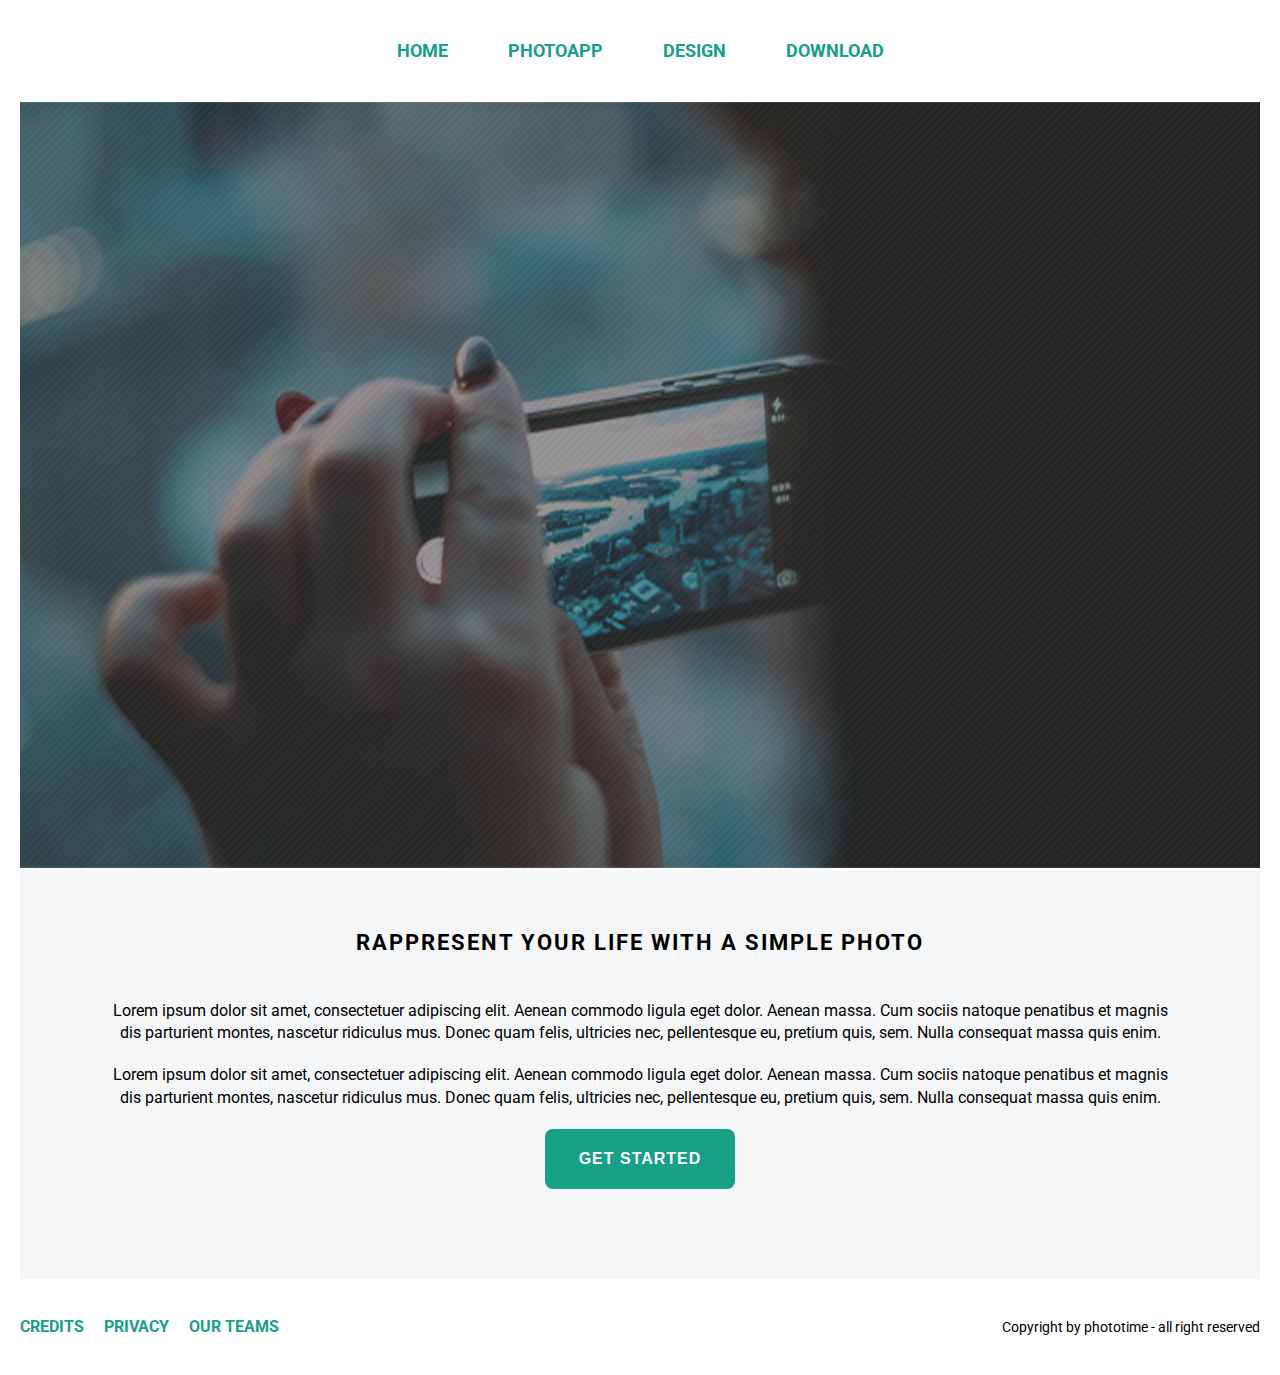
<file: LAB1/lab1/index.html>
<!DOCTYPE html>
<html lang="en">
	<head>
		<meta charset="UTF-8" />
		<meta name="viewport" content="width=device-width, initial-scale=1.0" />
		<link rel="stylesheet" href="./reset.css" />
		<link rel="stylesheet" href="./style.css" />
		<title>lab1</title>
	</head>
	<body>
		<div class="container">
			<header>
				<nav>
					<ul class="main-menu">
						<li class="menu-item"><a href="" class="menu-link">Home</a></li>
						<li class="menu-item"><a href="" class="menu-link">photoapp</a></li>
						<li class="menu-item"><a href="" class="menu-link">design</a></li>
						<li class="menu-item"><a href="" class="menu-link">download</a></li>
					</ul>
				</nav>
			</header>
			<main>
				<section class="hero-banner">
					<img src="./img/top-img.png" alt="Зображення головної сторінки" />
				</section>
				<section class="call-to-action">
					<h1 class="heading">Rappresent your life with a simple photo</h1>
					<p class="description">
						Lorem ipsum dolor sit amet, consectetuer adipiscing elit. Aenean
						commodo ligula eget dolor. Aenean massa. Cum sociis natoque
						penatibus et magnis dis parturient montes, nascetur ridiculus mus.
						Donec quam felis, ultricies nec, pellentesque eu, pretium quis, sem.
						Nulla consequat massa quis enim.
					</p>
					<p class="description">
						Lorem ipsum dolor sit amet, consectetuer adipiscing elit. Aenean
						commodo ligula eget dolor. Aenean massa. Cum sociis natoque
						penatibus et magnis dis parturient montes, nascetur ridiculus mus.
						Donec quam felis, ultricies nec, pellentesque eu, pretium quis, sem.
						Nulla consequat massa quis enim.
					</p>
					<button class="btn">Get Started</button>
				</section>
			</main>
			<footer>
				<div class="footer-container">
					<div class="footer-menu">
						<a href="#">Credits</a>
						<a href="#">Privacy</a>
						<a href="#">Our Teams</a>
					</div>
					<div class="copyright">
						Copyright by phototime - all right reserved
					</div>
				</div>
			</footer>
		</div>
	</body>
</html>
</file>
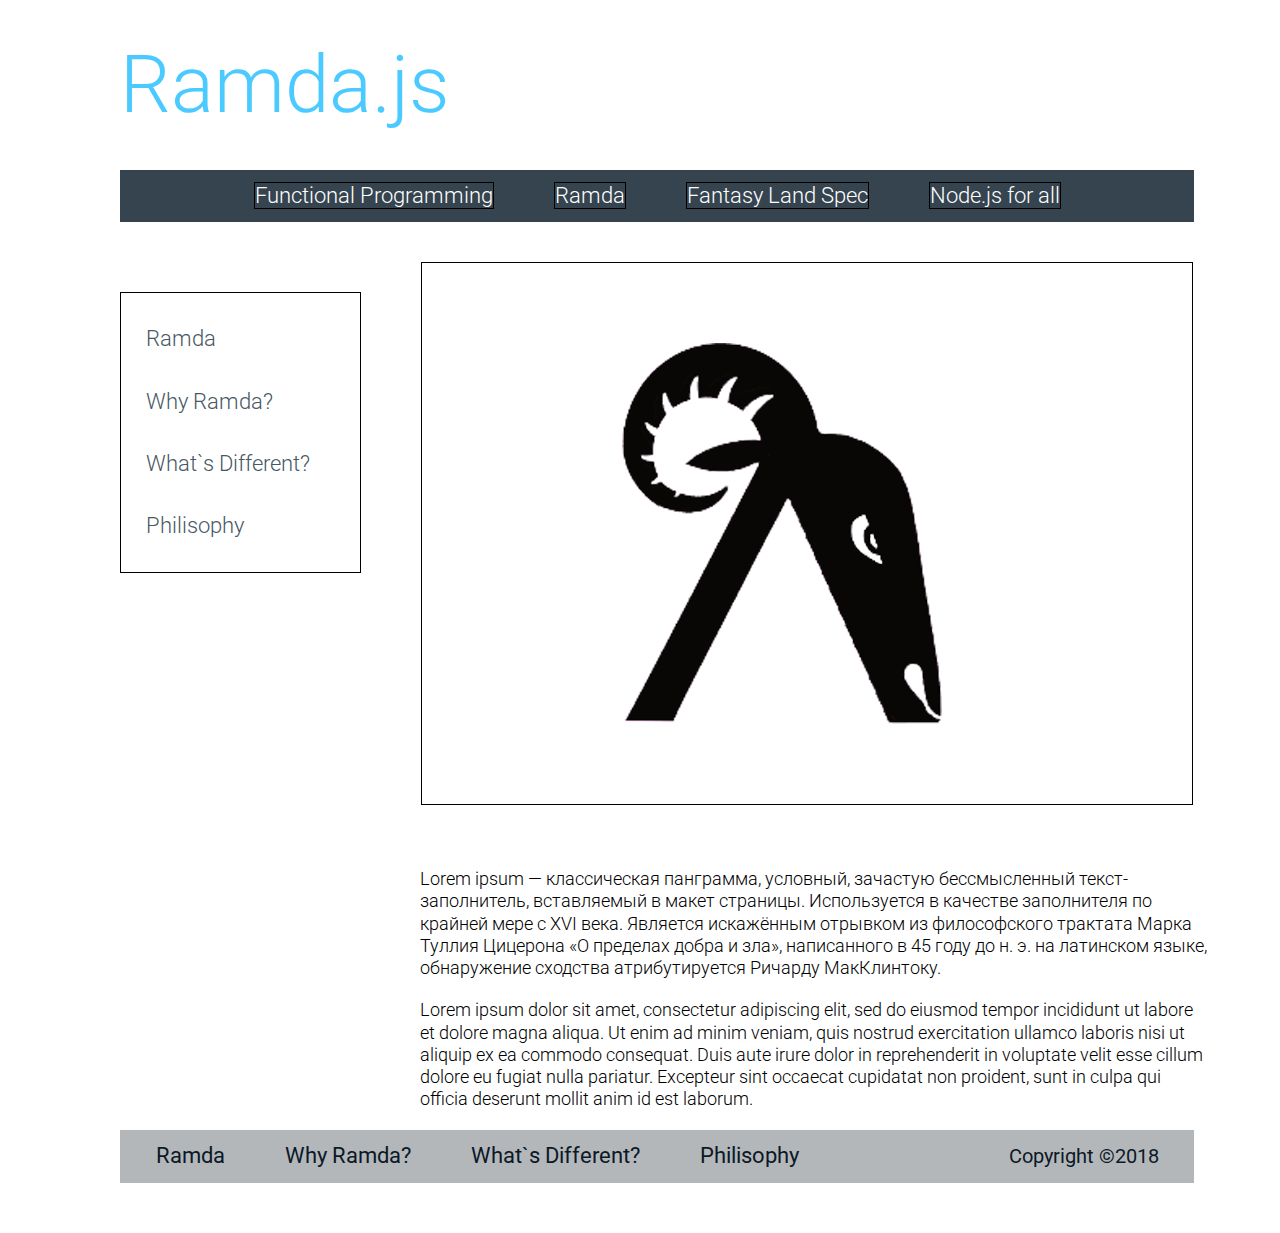
<file: LAB2/lab2/index.html>
<!DOCTYPE html>
<html lang="en">
	<head>
		<meta charset="UTF-8" />
		<meta name="viewport" content="width=device-width, initial-scale=1.0" />
		<link rel="stylesheet" href="./reset.css" />
		<link rel="stylesheet" href="./style.css" />
		<title>lab2</title>
	</head>
	<body>
		<div class="container">
			<head>
				<div class="logo">
					<nav>
						<ul class="logo-menu">
							<li class="logo-item"><a href="">Ramda.js</a></li>
						</ul>
					</nav>
				</div>

				<div class="menu-back">
					<nav>
						<ul class="main-menu">
							<li class="menu-item">
								<a href="" class="menu-link">Functional Programming</a>
							</li>
							<li class="menu-item"><a href="" class="menu-link">Ramda</a></li>
							<li class="menu-item">
								<a href="" class="menu-link">Fantasy Land Spec</a>
							</li>
							<li class="menu-item">
								<a href="" class="menu-link">Node.js for all</a>
							</li>
						</ul>
					</nav>
				</div>
			</head>

			<main>
				<div class="menu2-back">
					<nav>
						<ul class="main2-menu">
							<li class="menu2-item">
								<a href="" class="menu2-link">Ramda</a>
							</li>
							<li class="menu2-item">
								<a href="" class="menu2-link"> Why Ramda?</a>
							</li>
							<li class="menu2-item">
								<a href="" class="menu2-link">What`s Different?</a>
							</li>
							<li class="menu2-item">
								<a href="" class="menu2-link">Philisophy</a>
							</li>
						</ul>
					</nav>
				</div>
				<section class="hero-banner">
					<img src="./img/top-img.png" alt="" />
				</section>
			</main>
			<section class="call-to-action">
				<p class="description">
					Lorem ipsum — классическая панграмма, условный, зачастую бессмысленный
					текст-заполнитель, вставляемый в макет страницы. Используется в
					качестве заполнителя по крайней мере c XVI века. Является искажённым
					отрывком из философского трактата Марка Туллия Цицерона «О пределах
					добра и зла», написанного в 45 году до н. э. на латинском языке,
					обнаружение сходства атрибутируется Ричарду МакКлинтоку.
				</p>
				<p class="description">
					Lorem ipsum dolor sit amet, consectetur adipiscing elit, sed do
					eiusmod tempor incididunt ut labore et dolore magna aliqua. Ut enim ad
					minim veniam, quis nostrud exercitation ullamco laboris nisi ut
					aliquip ex ea commodo consequat. Duis aute irure dolor in
					reprehenderit in voluptate velit esse cillum dolore eu fugiat nulla
					pariatur. Excepteur sint occaecat cupidatat non proident, sunt in
					culpa qui officia deserunt mollit anim id est laborum.
				</p>
			</section>
			<footer>
				<div class="menu3-back">
					<nav>
						<ul class="main3-menu">
							<li class="menu3-item">
								<a href="" class="menu3-link">Ramda</a>
							</li>
							<li class="menu3-item">
								<a href="" class="menu3-link"> Why Ramda?</a>
							</li>
							<li class="menu3-item">
								<a href="" class="menu3-link">What`s Different?</a>
							</li>
							<li class="menu3-item">
								<a href="" class="menu3-link">Philisophy</a>
							</li>
							<li class="menu33-item">Copyright ©2018</li>
						</ul>
					</nav>
				</div>
			</footer>
		</div>
	</body>
</html>
</file>
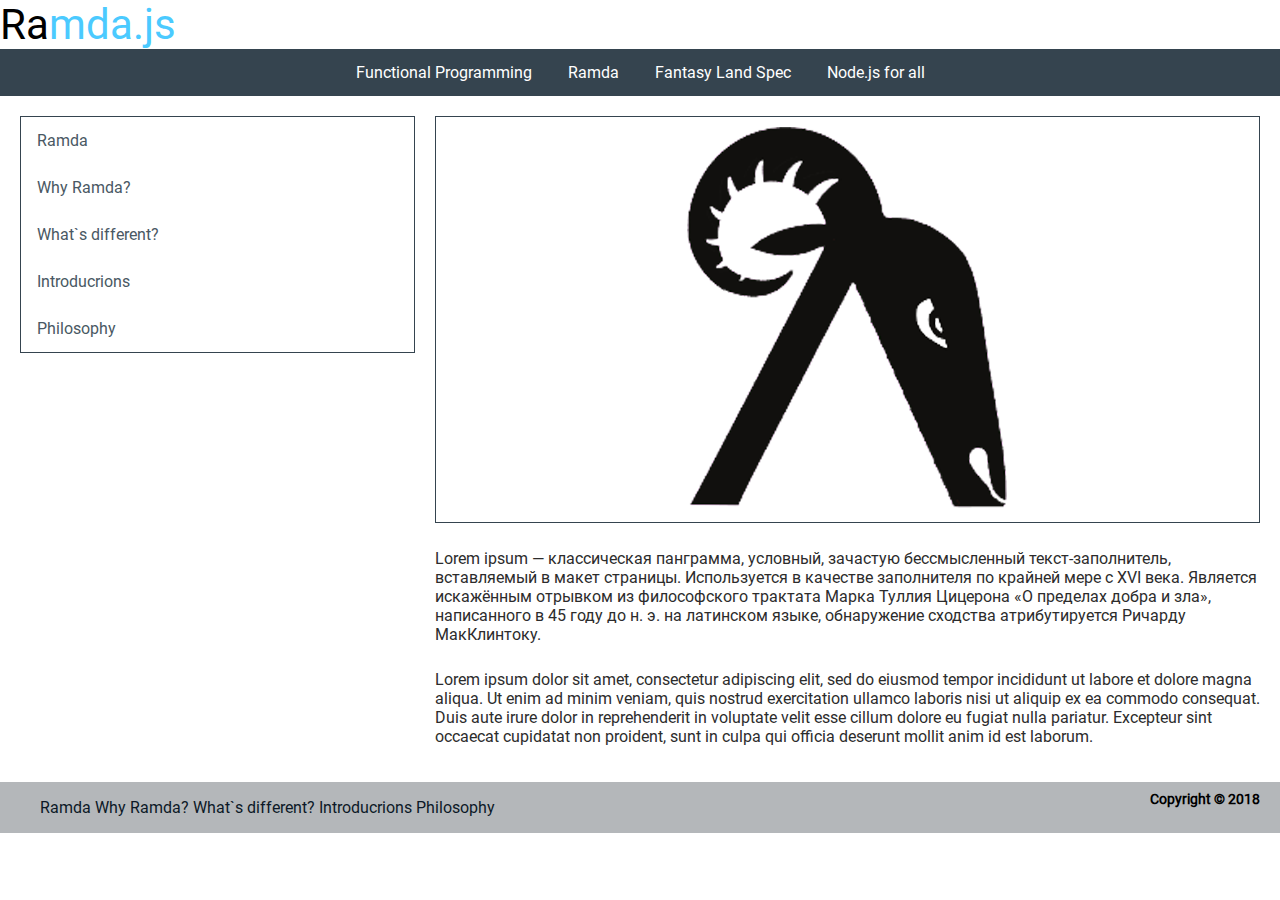
<file: LAB2/laba2/index.html>
<!DOCTYPE html>
<html lang="en">
<head>
    <meta charset="UTF-8">
    <meta name="viewport" content="width=device-width, initial-scale=1.0">
    <link rel="stylesheet" href="./style.css">
    <title>Document</title>
</head>
<body>
        <header>
         <div class=logo>
          <span style="color:#000000">Ra</span>
          <span style="color:#4bcaff">mda.js</span>
           </div>
            <nav>
                <ul class="main-menu">
                    <li class="menu-item"><a href="" class="menu-link">Functional Programming</a></li>
                    <li class="menu-item"><a href="" class="menu-link">Ramda</a></li>
                    <li class="menu-item"><a href="" class="menu-link">Fantasy Land Spec</a></li>
                    <li class="menu-item"><a href="" class="menu-link">Node.js for all</a></li>
                </ul>
            </nav>
        </header>
                  <div class=content>   
                    <nav class=side>
                        <ul class="side-menu">
                            <li class="side-item"><a href="" class="side-link">Ramda</a></li>
                            <li class="side-item"><a href="" class="side-link">Why Ramda?</a></li>
                            <li class="side-item"><a href="" class="side-link">What`s different?</a></li>
                            <li class="side-item"><a href="" class="side-link">Introducrions</a></li>
                             <li class="side-item"><a href="" class="side-link">Philosophy</a></li>
                        </ul>
                    </nav> 
                    <div class=content-center>
                        <div class=image>
                           <img src="top-img.png" alt="">
                        </div>
                        <p>
                        Lorem ipsum — классическая панграмма, условный, зачастую бессмысленный текст-заполнитель, вставляемый в макет страницы. Используется в качестве заполнителя по крайней мере с XVI века. Является искажённым отрывком из философского трактата Марка Туллия Цицерона «О пределах добра и зла», написанного в 45 году до н. э. на латинском языке, обнаружение сходства атрибутируется Ричарду МакКлинтоку.
                        </p>
                        <p>
                            Lorem ipsum dolor sit amet, consectetur adipiscing elit, sed do eiusmod tempor incididunt ut labore et dolore magna aliqua. Ut enim ad minim veniam, quis nostrud exercitation ullamco laboris nisi ut aliquip ex ea commodo consequat. Duis aute irure dolor in reprehenderit in voluptate velit esse cillum dolore eu fugiat nulla pariatur. Excepteur sint occaecat cupidatat non proident, sunt in culpa qui officia deserunt mollit anim id est laborum.
                        </p>
                    </div>
                </div>
                <footer>
                    <div class=foot>
                    <nav class=bottom-menu>
                        <ul class="bot-menu">
                            <li class="bot-item"><a href="" class="bot-link">Ramda</a></li>
                            <li class="bot-item"><a href="" class="bot-link">Why Ramda?</a></li>
                            <li class="bot-item"><a href="" class="bot-link">What`s different?</a></li>
                            <li class="bot-item"><a href="" class="bot-link">Introducrions</a></li>
                             <li class="bot-item"><a href="" class="bot-link">Philosophy</a></li>
                        </ul>
                    </nav>
                    <h1 class=copyright>Copyright © 2018</h1> 
                    </div>
                </footer>

                
</body>
</html>
</file>
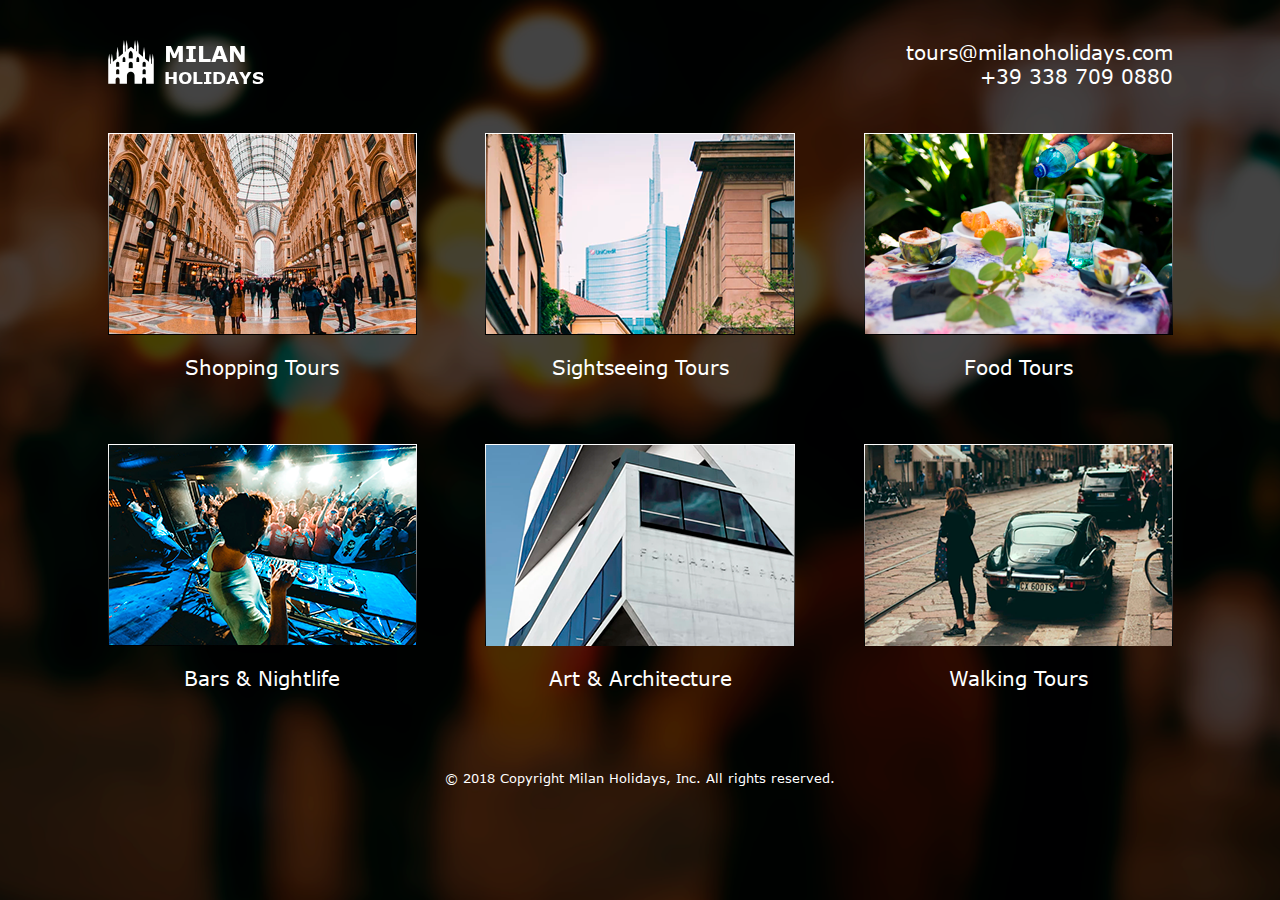
<file: LAB3/laba3/index.html>
<!DOCTYPE html>
<html lang="en">
<head>
    <meta charset="UTF-8">
    <meta name="viewport" content="width=device-width, initial-scale=1.0">
    <title>Milan Holidays</title>
    <link rel="stylesheet" type="text/css" href="style.css">
</head>
<body>
    <header>
        <div class="container">
            <div class="left float-left-item">
                <div class="title-logo">
                    <a href="#" class="logo-link"><img src="logo.png" alt=""/></a>
                    <div class="title-text">
                    <div class="title-top">
                        <a href="#">MILAN</a>
                    </div>
                    <div class="title-bottom">
                        <a href="#">HOLIDAYS</a>
                    </div>
                    </div>
                </div>
            </div>
            <div class="right float-right-item">
                <div class="top-right">
                    <a>tours@milanoholidays.com</a>
                </div>
                <div class="bottom-right">
                    <a>+39 338 709 0880</a>
                </div>
            </div>
        </div>
    </header>
    <section>
        <div class="img-container">
        <div class="first-block">
            <div class="image-item float-left-item">
                <div class="main-image">
                    <img src="Layer 21.png">
                    <div class="on-image-content">
                        <div class="details-top">
                            <p>from</p>
                        </div>
                        <div class="details-bottom">
                            <p>€45</p>
                        </div>
                        <div class="view-details">
                        </div>
                    </div>
                </div>
                <div class="image-title">
                    <a href="#">Shopping Tours</a>
                </div>
            </div>
            <div class="image-item">
                <div class="main-image">
                    <img src="Layer 22.png">
                    <div class="on-image-content">
                        <div class="details-top">
                            <p>from</p>
                        </div>
                        <div class="details-bottom">
                            <p>€50</p>
                        </div>
                        <div class="view-details">
                        </div>
                    </div>
                </div>
                <div>
                    <div class="image-title">
                        <a href="#">Sightseeing Tours</a>
                    </div>
                </div>
            </div>
            <div class="image-item float-right-item">
                <div class="main-image">
                    <img src="Layer 23.png">
                    <div class="on-image-content">
                        <div class="details-top">
                            <p>from</p>
                        </div>
                        <div class="details-bottom">
                            <p>€70</p>
                        </div>
                        <div class="view-details">
                        </div>
                    </div>
                </div>
                <div>
                    <div class="image-title">
                        <a href="#">Food Tours</a>
                    </div>
                </div>
            </div>
        </div>
        <div class="first-block">
            <div class="image-item float-left-item">
                <div class="main-image">
                    <img src="Layer 24.png">
                    <div class="on-image-content">
                        <div class="details-top">
                            <p>from</p>
                        </div>
                        <div class="details-bottom">
                            <p>€35</p>
                        </div>
                        <div class="view-details">
                        </div>
                    </div>
                </div>
                <div class="image-title">
                    <a href="#">Bars & Nightlife</a>
                </div>
            </div>
            <div class="image-item">
                <div class="main-image">
                    <img src="Layer 26.png">
                    <div class="on-image-content">
                        <div class="details-top">
                            <p>from</p>
                        </div>
                        <div class="details-bottom">
                            <p>€45</p>
                        </div>
                        <div class="view-details">
                        </div>
                    </div>
                </div>
                <div>
                    <div class="image-title">
                        <a href="#">Art & Architecture</a>
                    </div>
                </div>
            </div>
            <div class="image-item float-right-item">
                <div class="main-image">
                    <img src="Layer 25.png">
                    <div class="on-image-content">
                        <div class="details-top">
                            <p>from</p>
                        </div>
                        <div class="details-bottom">
                            <p>€70</p>
                        </div>
                        <div class="view-details">
                        </div>
                    </div>
                </div>
                <div>
                    <div class="image-title">
                        <a href="#">Walking Tours</a>
                    </div>
                </div>
            </div>
        </div>
    </section>
    <footer>
        <a><span> &copy; 2018</span> Copyright Milan Holidays, Inc. All rights reserved.</a>
    </footer>
</body>
</html>
</file>
<file: LAB1/lab1/style.css>
@import url('https://fonts.googleapis.com/css2?family=Roboto:ital,wght@0,100;0,300;0,400;0,500;0,700;0,900;1,100;1,300;1,400;1,500;1,700;1,900&display=swap');

html {
	font-size: 100%;
	font-family: 'Roboto', system-ui;
}

body {
	background-color: #fff;
}

.container {
	max-width: 1280px;
	margin: 0 auto;
	padding: 0 20px;
}

header {
	text-align: center;
	padding: 40px 0;
}

nav .main-menu {
	list-style: none;
	display: flex;
	justify-content: center;
	align-items: center;
	gap: 60px;
}

nav .main-menu li a {
	font-size: 18px;
	line-height: 22.22px;
	color: #16a085;
	font-weight: 700;
	text-transform: uppercase;
	text-decoration: none;
}

main {
	text-align: center;
}

.hero-banner img {
	width: 100%;
	height: auto;
}

.call-to-action {
	background-color: #f5f6f7;
	padding: 50px 20px 90px 20px;
}

.heading {
	font-size: 22px;
	line-height: 44.44px;
	font-weight: 700;
	text-transform: uppercase;
	letter-spacing: 2px;
	margin-bottom: 35px;
}

.description {
	font-size: 16px;
	line-height: 22.22px;
	text-align: center;
	width: 100%;
	max-width: 1060px;
	display: block;
	margin: 0 auto;
	margin-bottom: 20px;
}

.btn {
	padding: 21px 0;
	border: none;
	background-color: #16a085;
	color: #fff;
	width: 100%;
	max-width: 190px;
	border-radius: 8px;
	font-size: 16px;
	font-weight: 700;
	text-transform: uppercase;
	letter-spacing: 1px;
}

.footer-container {
	padding: 40px 0;
	display: flex;
	justify-content: space-between;
	align-items: center;
}

.footer-menu {
	display: flex;
	gap: 20px;
	font-size: 16px;
	font-weight: bold;
	text-transform: uppercase;
	color: #16a085;
}

.footer-menu a {
	text-decoration: none;
	color: inherit;
}
.copyright {
	font-size: 14px;
	font-weight: normal;
}
</file>
<file: LAB2/lab2/style.css>
@import url('https://fonts.googleapis.com/css2?family=Roboto:ital,wght@0,100;0,300;0,400;0,500;0,700;0,900;1,100;1,300;1,400;1,500;1,700;1,900&display=swap');
html {
	font-size: 100%;
	font-family: 'Roboto', system-ui;
}
body {
	background-color: #fff;
}
.container {
	max-width: 1280px;
	margin: 0 auto;
	padding: 0 20px;
}
header {
	text-align: center;
	padding: 40px 0;
}
.logo {
	padding-top: 45px;
	padding-bottom: 45px;
	padding-left: 100px;
}
nav .logo-menu {
	list-style: none;
	display: flex;
	gap: 50px;
}
nav .logo-menu li a {
	font-size: 80px;
	color: #4bcaff;
	text-decoration: none;
	font-weight: 300;
}
nav .main-menu {
	list-style: none;
	display: flex;
	justify-content: center;
	align-items: center;
	gap: 60px;
}
nav .main-menu li a {
	font-size: 22px;
	line-height: 22.22px;
	color: #fff;
	font-weight: 300;
	text-decoration: none;
	border: 1px solid black;
}

.menu-back {
	background-color: #35444f;
	padding: 15px;
	margin-left: 100px;
	margin-right: 66px;
	margin-bottom: 50px;
}

nav .main2-menu li a {
	font-size: 22px;
	line-height: 22.22px;
	color: #485863;
	font-weight: 300;
	text-decoration: none;
}

.menu2-back {
	padding: 15px;
	margin-top: -225px;
	margin-left: 100px;
	margin-right: 60px;
	margin-bottom: 50px;
	border: 1px solid black;
}

.menu2-item {
	padding-top: 20px;
	padding-bottom: 20px;
	padding-left: 10px;
	padding-right: 35px;
}
.hero-banner img {
	height: auto;
	margin-top: -10px;
	margin-left: 0;
	padding-left: 200px;
	padding-right: 250px;
	padding-top: 80px;
	padding-bottom: 80px;
	margin-right: 0px;
	border: 1px solid black;
	margin-bottom: 60px;
}
main {
	display: flex;
	align-items: center;
}
.description {
	font-size: 18px;
	line-height: 22.22px;
	font-weight: 300;
	width: 100%;
	max-width: 790px;
	display: block;
	margin: 0 auto;
	margin-bottom: 20px;
	margin-left: 400px;
}

nav .main3-menu {
	list-style: none;
	display: flex;
	justify-content: center;
	align-items: center;
	gap: 60px;
}
nav .main3-menu li a {
	font-size: 22px;
	line-height: 22.22px;
	color: #0c1927;
	font-weight: 400;
	text-decoration: none;
}

.menu3-back {
	background-color: #b4b7ba;
	padding: 15px;
	margin-left: 100px;
	margin-right: 66px;
	margin-bottom: 50px;
}
.menu33-item {
	font-size: 20px;
	line-height: 22.22px;
	color: #0c1927;
	font-weight: 400;
	text-decoration: none;
	padding-left: 150px;
}
</file>
<file: LAB2/laba2/style.css>
@font-face {
    font-family:roboto;
    src:url(./fonts/roboto/Roboto-Regular.ttf);
}    
body{
    font-family: roboto;
}
.logo{
    display: flex;
}
.main-menu {
  list-style-type: none;
  margin: 0;
  padding: 0;
  overflow: hidden;
  background-color: #35444f;
    align-items: center;
}

.menu-item {
  display: inline-block;    
}

.menu-item a {
  display: block;
  color: white;
  text-align: center;
  padding: 14px 16px;
  text-decoration: none;
}

.menu-item a:hover {
  background-color: #222f3a;
}
header{
    text-align: left;
}
body{
     max-width: 1280px;
    margin: auto;
}
nav{
    text-align: center;
    align-items: center;
}
span{    
    font-size: 42px;
}
.content{
    margin: auto;
    display: flex;
    padding: 20px;
    
}
.side{
    display: inline-block;
    width: 400px;
    vertical-align: top;
    text-align: center;
    border: 1px solid #35444f;
    height: 100%;
}
.content-center{
    display: inline-block;
    vertical-align: top;
    width: calc(100% - 400px);
    padding-left: 20px;
}
p{
    width: auto;
    padding-top: 10px;
    color: #2c2c2c;
}
.image{
    text-align: center;
    align-content: center;
    border: 1px solid #35444f;
    padding: 10px; 
}
.image  {
    transition: transform 0.3s ease-in-out;
    background-color: white;
}
.image:hover {
    transform: scale(1.2);
}
.side-menu{
    list-style-type: none;
    margin:0;
    padding: 0;
}
.side-item a{
  display: block;
  color: #495863;
  text-align: left;
  padding: 14px 16px;
  text-decoration: none;
}
.side-item a:hover {
  background-color: #dbdbdb;
    color: black;
}
footer{
    width: 1280px;
    background-color: #b4b7ba;
    color: black;
    
}
.bottom-menu{
    text-align: left;
    display: inline-block;
}
.bot-menu{
    display: inline-block;
}
.bot-item{
    display: inline-block;
}
.bot-item a{
    color:#0c1927;
    text-decoration: none;
}
.bot-item a:hover{
    color:#3181a6;
    text-decoration: underline;
}
.copyright{
    font-size: 14px;
    float: right;
    padding-right: 20px
}
</file>
<file: LAB3/laba3/style.css>
body {
    margin: 0 auto;
    padding: 0;
    height: 100%;
    width: 100%;
    max-width: 1215px;
}

html {
    background-image: url(background.png);
    background-repeat: no-repeat;
    background-size: cover;
    background-position: center;
    background-attachment: fixed;
}

@font-face {
    font-family: "Verdana";
    src: url(Verdana.ttf);
}

@font-face {
    font-family: "Verdana-Bold";
    src: url(Verdana-Bold.ttf);
}

header {
    margin: 38px 75px 0;
}

header .title-logo a {
    float: left;
    color: #ffffff;
}

header .left {
    filter: invert(0);
}

header .left:hover {
    filter: brightness(0) saturate(100%) invert(42%) sepia(80%) saturate(1782%) hue-rotate(350deg) brightness(100%) contrast(91%);
}

header .title-top a {
    font-family: "Verdana-Bold";
    font-size: 22px;
    color: #ffffff;
    text-decoration: none;
    padding-left: 10px;
}

header .title-bottom a {
    font-family: "Verdana-Bold";
    font-size: 17px;
    color: #ffffff;
    text-decoration: none;
    padding-left: 10px;
}

header .right {
    font-family: "Verdana";
    color: #ffffff;
    font-size: 20px;
}

header .right div {
    display: block;
}

header .bottom-right {
    float: right;
}


.float-right-item {
    float: right;
}

.float-left-item {
    float: left;
}

section {
    margin: 40px 75px 0;
}

section .first-block {
    display: inline-block;
    width: 100%;
    margin-top: 45px;
}

section .img-container {
    display: block;
    width: 100%;
    box-sizing: border-box;
    text-align: center;
}

section img {
    border: 1px solid;
    border-image-source: linear-gradient(white, black);
    border-image-slice: 1;
}

section .image {
    display: block;
    position: relative;
}

section .image .content {
    position: absolute;
    bottom: 0;
    left: 0;
}

section .details-top {
    font-size: 13px;
    padding: 0 25px;
    text-align: start;
}

section .details-bottom {
    font-size: 23px;
    padding: 0 25px;
    text-align: start;
    margin-top: -10px;
}

section .details-top, .details-bottom p {
    margin: 0;
}

section .view-details::after {
    content: "View Details >";
    font-size: 15px;
    float: right;
    padding-right: 22px;
    margin-top: -30px;
}

section .second-block {
    margin-top: 65px;
    display: flex;
    justify-content: space-between;
}

section .img-item a:hover {
    color: #f26522;
}

section .main-image {
    position: relative;
    overflow: hidden;
    height: 202px;
}

section .main-image .on-image-content {
    position: absolute;
    bottom: -75px;
    left: 0;
    color: #ffffff;
    background-color: #f26522;
    width: 100%;
    height: 75px;
    transition: bottom 0.1s ease;
}

section .image-item .image-title {
    padding: 20px 0;
    text-align: center;
    font-family: "Verdana";
    color: #ffffff;
    font-size: 20px;
}

section .image-item .image-title a {
    text-decoration: none;
    color: white;
}

section .image-item .image-title a:hover {
    color: #f26522;
}

section .first-block .image-item {
    display: inline-block;
}

section .first-block .image-item:hover {
    cursor: pointer;
}

section .first-block .image-item:hover .main-image .on-image-content {
    bottom: 0;
}

footer {
    text-align: center;
    color: #ffffff;
    font-family: "Verdana";
    font-size: 13px;
    margin-top: 60px;
}
.title-text{
    float: right;
}
</file>
